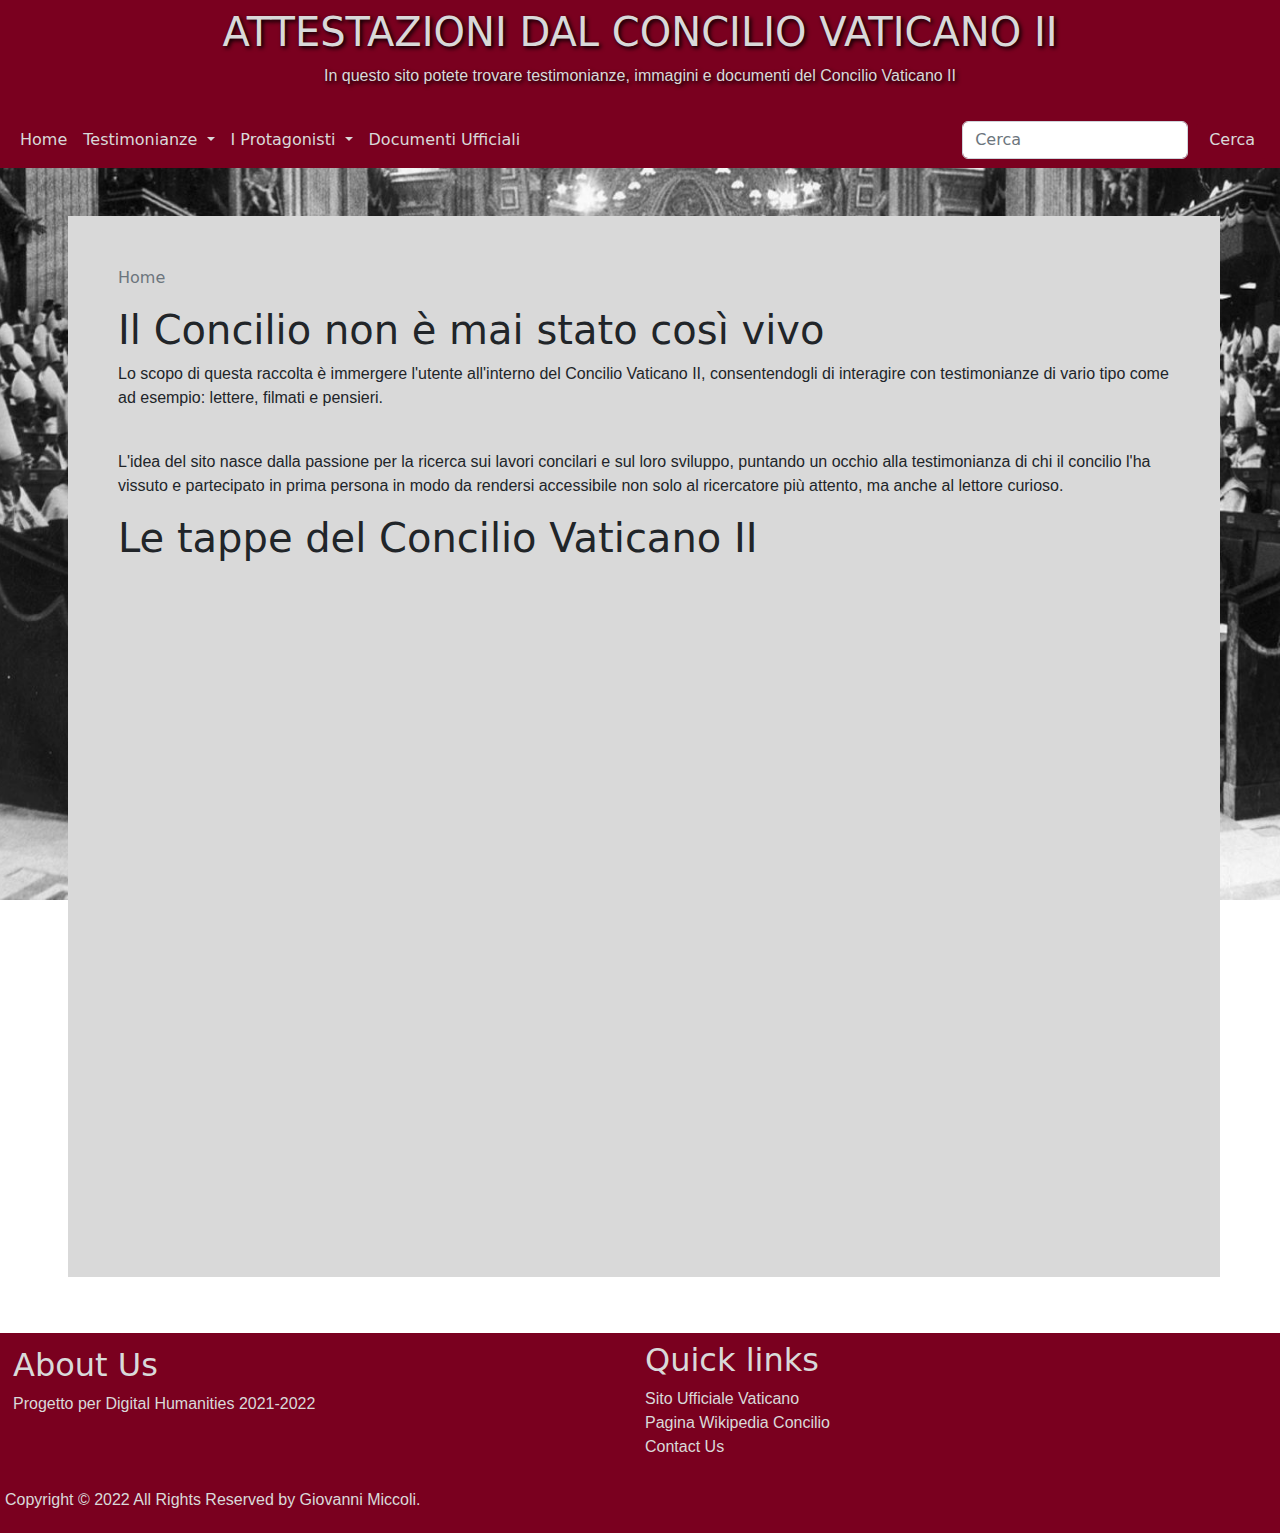
<file: index.html>
<!DOCTYPE html>
<html lang="it">
	<head>
		<title>Attestazioni del Concilio VaticanoII</title>
		<meta charset="utf-8"/>
		<meta name="DC.Title" content="Attestazioni del Concilio VaticanoII"> 
		<meta name="DC.Creator.PersonalName" content="Miccoli, Giovanni">
		<meta name="DC.Creator.PersonalName.Address" content="giovanni.miccoli5@studio.unibo.it">
		<meta name="DC.Subject" content="Concilio Vaticano II">
		<meta name="DC.Description" content="Raccolta di testimonianze sul Concilio Vaticano II">
		<meta name="DC.Date" content="2022-10-09">
		<meta name="DC.type" content="Raccolta">
		<meta name="DC.Format" content="Raccolta digitale">
		<meta name="DC.Identifier" content="">
		<meta name="DC.Language" content="it">
		<meta name="viewport" content="width=device-width, initial-scale=1.0"/>
		<link rel="stylesheet" type="text/css" href="style2.css"/>
		<link rel="icon" type="image/x-icon" href="img/icon.png"/>
		<link rel="stylesheet" type="text/css" href="bootstrap/css/bootstrap.min.css"/>
	</head>
	<body>
		<div class="container-fluid-md">
			<div class="header row-md">
				<h1>ATTESTAZIONI DAL CONCILIO VATICANO II</h1>
				<p>In questo sito potete trovare testimonianze, immagini e documenti del Concilio Vaticano II</p>
			</div>
		</div>
		<nav class="navbar navbar-expand-lg bg-red sticky-top">
				<div class="container-fluid">
					<button class="navbar-toggler" type="button" data-bs-toggle="collapse" data-bs-target="#navbarSupportedContent" aria-controls="navbarSupportedContent" aria-expanded="false" aria-label="Toggle navigation">
					<span class="navbar-toggler-icon"></span>
					</button>
					<div class="collapse navbar-collapse" id="navbarSupportedContent">
					<ul class="navbar-nav me-auto mb-2 mb-lg-0">
						<li class="nav-item">
						<a class="nav-link active" aria-current="page" href="index.html">Home</a>
						</li>
						<li class="nav-item dropdown">
						<a class="nav-link active dropdown-toggle" role="button" alt="Submit" data-bs-toggle="dropdown" aria-current="page" href="https://www.youtube.com/watch?v=84TYC44ezIU&list=PLP5MAKLy8lP9FUx06-avV66mS8LXz7_Bb">
							Testimonianze
						</a>
						<ul class="dropdown-menu">
							<li><a class="dropdown-item" href="Testimonianze-scritte.html">Testimonianze scritte</a></li>
							<li><a class="dropdown-item" href="#">Testimonianze video</a></li>
							<li><a class="dropdown-item" href="#">Testimonianze audio</a></li>
						</ul>
						</li>
								<li class="nav-item dropdown">
						<a class="nav-link active dropdown-toggle" role="button" data-bs-toggle="dropdown" aria-current="page" href="#">
							I Protagonisti
						</a>
						<ul class="dropdown-menu">
							<li><a class="dropdown-item" href="persone.html">Persone</a></li>
							<li><a class="dropdown-item" href="#">Luoghi</a></li>
						</ul>
						</li>			        
						<li class="nav-item">
						<a class="nav-link disabled">Documenti Ufficiali</a>
						</li>
					</ul>
					<form class="d-flex" role="search">
						<input class="form-control me-2" type="search" placeholder="Cerca" aria-label="Search">
						<button class="btn btn-outline-success" type="submit">Cerca</button>
					</form>
					</div>
				</div>
			</nav>
		<div class="image container-fluid d-flex">
			<div class="content row-md">
				<nav aria-label="breadcrumb">
				<ol class="breadcrumb">
					<li class="breadcrumb-item active" aria-current="page">Home</li>
				</ol>
				</nav>
		<h1>Il Concilio non è mai stato così vivo</h1>

		<p>Lo scopo di questa raccolta è immergere l'utente all'interno del Concilio Vaticano II, consentendogli di interagire con testimonianze di vario tipo come ad esempio: lettere, filmati e pensieri.</p>
		<br/>
		<p>L'idea del sito nasce dalla passione per la ricerca sui lavori concilari e sul loro sviluppo, puntando un occhio alla testimonianza di chi il concilio l'ha vissuto e partecipato in prima persona in modo da rendersi accessibile non solo al ricercatore più attento, ma anche al lettore curioso.</p>

		<h1> Le tappe del Concilio Vaticano II</h1>
		<iframe src='https://cdn.knightlab.com/libs/timeline3/latest/embed/index.html?source=1ISXdoePfk2T6jlx70r9_ISCK-4MVXBDCUvOUl7LNPl4&font=Default&lang=en&initial_zoom=2&height=650' width='100%' height='650' webkitallowfullscreen mozallowfullscreen allowfullscreen frameborder='0'></iframe> 
		</div>
		</div>
		<div class="container-fluid-md">
			<div class="footer row-md">
				<div class="about col-md-6">
					<h2>About Us</h2>
					<p>Progetto per Digital Humanities 2021-2022</p> 
				</div>
				<div class="quick-links col-md-6">
					<h2>Quick links</h2>
						<ul class="footer-links">
						<li><a href="https://www.vatican.va/content/vatican/it.html" title="Santa_sede" target="_blank">Sito Ufficiale Vaticano</a></li>
						<li><a href="https://it.wikipedia.org/wiki/Concilio_Vaticano_II" title="VaticanoII" target="_blank">Pagina Wikipedia Concilio</a></li>
						<li><a href="AttestazioniVat_II.html">Contact Us</a></li>
						</ul>   
				</div>
		</div>
			<div class="Copyright">
				<p>Copyright © 2022 All Rights Reserved by Giovanni Miccoli.</p>
			</div>
		</div>
		<script src="bootstrap/js/bootstrap.bundle.min.js"></script>
	</body>
</html>
</file>
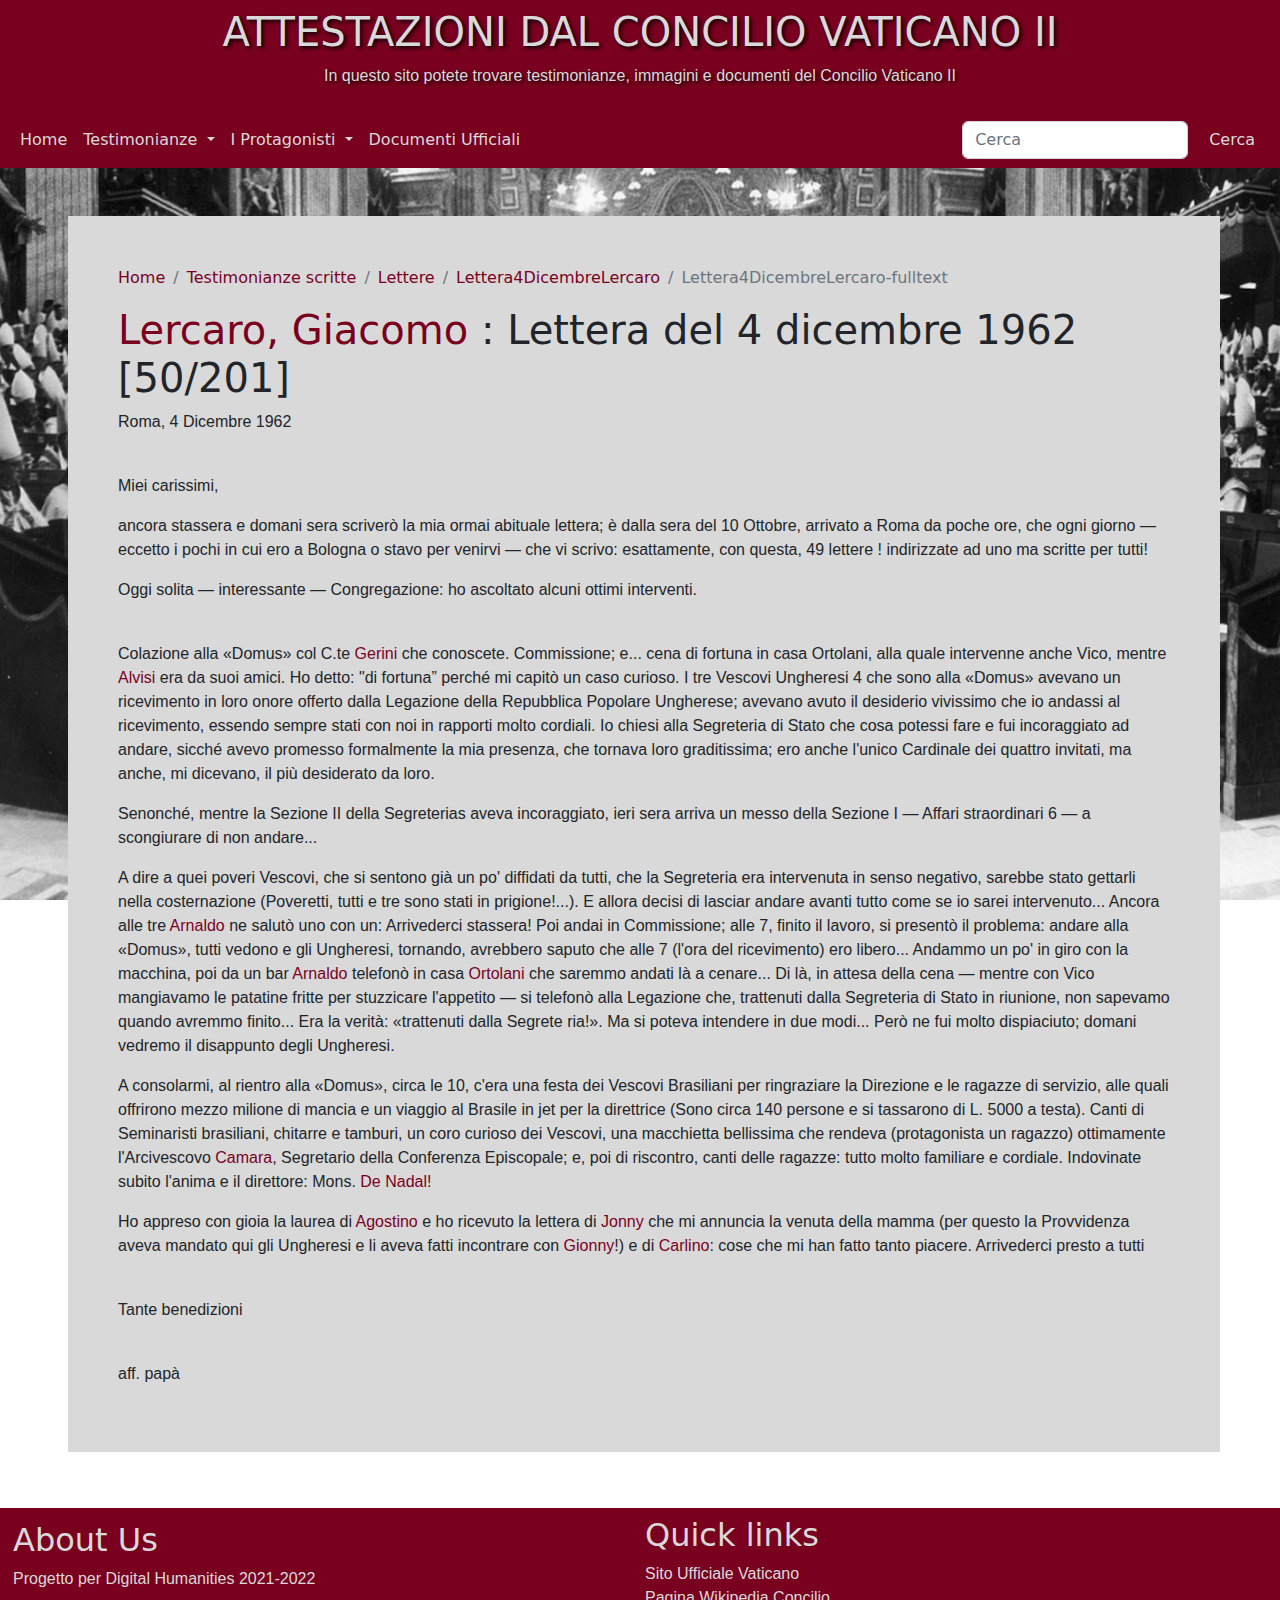
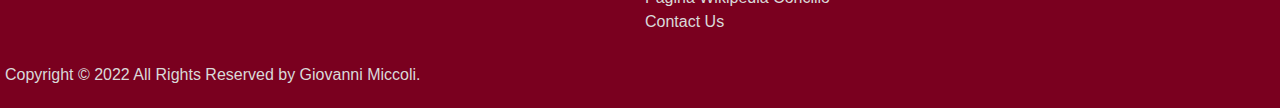
<file: full-text_lettera.html>
<!DOCTYPE html>
<html lang="it">
<head>
	<title>Attestazioni del Concilio VaticanoII-Lettera 4 Dicembre 1962 Cardinale Lercaro-fulltext</title>
	<meta charset="utf-8"/>
	<meta name="DC.Title" content="Attestazioni del Concilio VaticanoII-Lettera 4 Dicembre 1962 Cardinale Lercaro-fulltext"> 
  	<meta name="DC.Creator.PersonalName" content="Miccoli, Giovanni">
	<meta name="DC.Creator.PersonalName.Address" content="giovanni.miccoli5@studio.unibo.it">
	<meta name="DC.Subject" content="Concilio Vaticano II">
	<meta name="DC.Description" content="Raccolta di testimonianze sul Concilio Vaticano II">
	<meta name="DC.Date" content="2022-10-09">
	<meta name="DC.type" content="Raccolta">
	<meta name="DC.Format" content="Raccolta digitale">
	<meta name="DC.Identifier" content="">
  	<meta name="DC.Language" content="it">
	<meta name="viewport" content="width=device-width, initial-scale=1.0"/>
	<link rel="stylesheet" type="text/css" href="style2.css"/>
	<meta name="viewport" content="width=device-width, initial-scale=1.0"/>
	<link rel="stylesheet" type="text/css" href="style2.css"/>
	<link rel="icon" type="image/x-icon" href="img/icon.png"/>
	<link rel="stylesheet" type="text/css" href="bootstrap/css/bootstrap.min.css"/>
</head>
<body>
	<div class="container-fluid-md">
		<div class="header row-md">
			<h1>ATTESTAZIONI DAL CONCILIO VATICANO II</h1>
			<p>In questo sito potete trovare testimonianze, immagini e documenti del Concilio Vaticano II</p>
		</div>
	</div>
	<nav class="navbar navbar-expand-lg bg-red sticky-top">
			<div class="container-fluid">
			    <button class="navbar-toggler" type="button" data-bs-toggle="collapse" data-bs-target="#navbarSupportedContent" aria-controls="navbarSupportedContent" aria-expanded="false" aria-label="Toggle navigation">
			      <span class="navbar-toggler-icon"></span>
			    </button>
			    <div class="collapse navbar-collapse" id="navbarSupportedContent">
			      <ul class="navbar-nav me-auto mb-2 mb-lg-0">
			        <li class="nav-item">
			          <a class="nav-link active" aria-current="page" href="index.html">Home</a>
			        </li>
			        <li class="nav-item dropdown">
			          <a class="nav-link dropdown-toggle active" href="#" role="button" data-bs-toggle="dropdown" aria-current="page">
			            Testimonianze
			          </a>
			          <ul class="dropdown-menu">
			            <li><a class="dropdown-item" href="Testimonianze-scritte.html">Testimonianze scritte</a></li>
			            <li><a class="dropdown-item" href="#">Testimonianze video</a></li>
			            <li><a class="dropdown-item" href="#">Testimonianze audio</a></li>
			          </ul>
			        </li>
							<li class="nav-item dropdown">
			          <a class="nav-link active dropdown-toggle" role="button" data-bs-toggle="dropdown" aria-current="page" href="#">
			            I Protagonisti
			          </a>
			          <ul class="dropdown-menu">
			            <li><a class="dropdown-item" href="persone.html">Persone</a></li>
			            <li><a class="dropdown-item" href="#">Luoghi</a></li>
			          </ul>
			        </li>			    
			        <li class="nav-item">
			          <a class="nav-link disabled">Documenti Ufficiali</a>
			        </li>
			      </ul>
			      <form class="d-flex" role="search">
			        <input class="form-control me-2" type="search" placeholder="Cerca" aria-label="Search">
			        <button class="btn btn-outline-success" type="submit">Cerca</button>
			      </form>
			    </div>
			 </div>
		</nav>
	<div class="image container-fluid d-flex">
		<div class="content row-md">
     	<nav aria-label="breadcrumb">
				<ol class="breadcrumb">
				  <li class="breadcrumb-item"><a href="index.html">Home</a></li>
				  <li class="breadcrumb-item"><a href="Testimonianze-scritte.html">Testimonianze scritte</a></li>
				  <li class="breadcrumb-item"><a href="Lettere.html">Lettere</a></li>
				  <li class="breadcrumb-item"><a href="Lettera4DicembreLercaro.html">Lettera4DicembreLercaro</a></li>
				  <li class="breadcrumb-item active" aria-current="page">Lettera4DicembreLercaro-fulltext</li>
				</ol>
			</nav>
			<div class="text">
				<h1><span id="persname" class="author" title="Giacomo Lercaro"><a href="Giacomo_Lercaro.html">Lercaro, Giacomo</a></span> : Lettera del 4 dicembre 1962 [50/201]</h1>
				<p>Roma, 4 Dicembre 1962</p>
				<br/>
				<p>Miei carissimi,</p>
				<p>ancora stassera e domani sera scriverò la mia ormai abituale lettera; è dalla sera del 10 Ottobre, arrivato a Roma da poche ore, che ogni giorno — eccetto i pochi in cui ero a Bologna o stavo per venirvi — che vi scrivo: esattamente, con questa, 49 lettere ! indirizzate ad uno ma scritte per tutti! </p>
				<p>Oggi solita — interessante — Congregazione: ho ascoltato alcuni ottimi interventi.</p>
				<br/>
				<p>Colazione alla «Domus» col <span title="conte">C.te</span> <span class="persname" title="Alessandro Gerini"><a href="https://it.wikipedia.org/wiki/Alessandro_Gerini">Gerini</a></span> che conoscete. Commissione; e... cena di fortuna in casa Ortolani, alla quale intervenne anche Vico, mentre <span class="persname">Alvisi</span> era da suoi amici. Ho detto: "di fortuna” perché mi capitò un caso curioso. I tre Vescovi Ungheresi 4 che sono alla «Domus» avevano un ricevimento in loro onore offerto dalla Legazione della Repubblica Popolare Ungherese; avevano avuto il desiderio vivissimo che io andassi al ricevimento, essendo sempre stati con noi in rapporti molto cordiali. Io chiesi alla Segreteria di Stato che cosa potessi fare e fui incoraggiato ad andare, sicché avevo promesso formalmente la mia presenza, che tornava loro graditissima; ero anche l'unico Cardinale dei quattro invitati, ma anche, mi dicevano, il più desiderato da loro. </p>
				<p>Senonché, mentre la Sezione II della Segreterias aveva incoraggiato, ieri sera arriva un messo della Sezione I — Affari straordinari 6 — a scongiurare di non andare... </p>
				<p>A dire a quei poveri Vescovi, che si sentono già un po' diffidati da tutti, che la Segreteria era intervenuta in senso negativo, sarebbe stato gettarli nella costernazione (Poveretti, tutti e tre sono stati in prigione!...). E allora decisi di lasciar andare avanti tutto come se io sarei intervenuto... Ancora alle tre <span class="persname">Arnaldo</span> ne salutò uno con un: Arrivederci stassera! Poi andai in Commissione; alle 7, finito il lavoro, si presentò il problema: andare alla «Domus», tutti vedono e gli Ungheresi, tornando, avrebbero saputo che alle 7 (l'ora del ricevimento) ero libero... Andammo un po' in giro con la macchina, poi da un bar <span class="persname">Arnaldo</span> telefonò in casa <span class="persname">Ortolani</span> che saremmo andati là a cenare... Di là, in attesa della cena — mentre con <span>Vico</span> mangiavamo le patatine fritte per stuzzicare l'appetito — si telefonò alla Legazione che, trattenuti dalla Segreteria di Stato in riunione, non sapevamo quando avremmo finito... Era la verità: «trattenuti dalla Segrete ria!». Ma si poteva intendere in due modi... Però ne fui molto dispiaciuto; domani vedremo il disappunto degli Ungheresi. </p>
				<p>A consolarmi, al rientro alla «Domus», circa le 10, c'era una festa dei Vescovi Brasiliani per ringraziare la Direzione e le ragazze di servizio, alle quali offrirono mezzo milione di mancia e un viaggio al Brasile in jet per la direttrice (Sono circa 140 persone e si tassarono di L. 5000 a testa). Canti di Seminaristi brasiliani, chitarre e tamburi, un coro curioso dei Vescovi, una macchietta bellissima che rendeva (protagonista un ragazzo) ottimamente l'Arcivescovo <span class="persname" title="Hélder Pessoa Câmara"><a href="https://it.wikipedia.org/wiki/H%C3%A9lder_Pessoa_C%C3%A2mara">Camara</a></span>, Segretario della Conferenza Episcopale; e, poi di riscontro, canti delle ragazze: tutto molto familiare e cordiale. Indovinate subito l'anima e il direttore: <span title="Monsignore">Mons.</span> <span class="persname">De Nadal!</span></p> 
				<p>Ho appreso con gioia la laurea di <span class="persname">Agostino</span> e ho ricevuto la lettera di <span class="persname">Jonny</span> che mi annuncia la venuta della mamma (per questo la Provvidenza aveva mandato qui gli Ungheresi e li aveva fatti incontrare con <span class="persname">Gionny</span>!) e di <span class="persname">Carlino</span>: cose che mi han fatto tanto piacere. Arrivederci presto a tutti </p>
				<br/>
				<p>Tante benedizioni </p>
				<br/>
				<p><span title="affettuosamente">aff.</span> papà</p>
			</div>
    </div>
	</div>
	<div class="container-fluid-md">
		<div class="footer row-md">
		<div class="about col-md-6">
			<h2>About Us</h2>
			<p>Progetto per Digital Humanities 2021-2022</p> 
		</div>
		<div class="quick-links col-md-6">
			<h2>Quick links</h2>
				<ul class="footer-links">
				<li><a href="https://www.vatican.va/content/vatican/it.html" title="Santa_sede" target="_blank">Sito Ufficiale Vaticano</a></li>
				<li><a href="https://it.wikipedia.org/wiki/Concilio_Vaticano_II" title="VaticanoII" target="_blank">Pagina Wikipedia Concilio</a></li>
				<li><a href="AttestazioniVat_II.html">Contact Us</a></li>
				</ul>   
		</div>
	</div>
      <div class="Copyright">
      <p>Copyright © 2022 All Rights Reserved by Giovanni Miccoli.</p>
      </div>
	</div>
	<script src="bootstrap/js/bootstrap.bundle.min.js"></script>
</body>
</file>
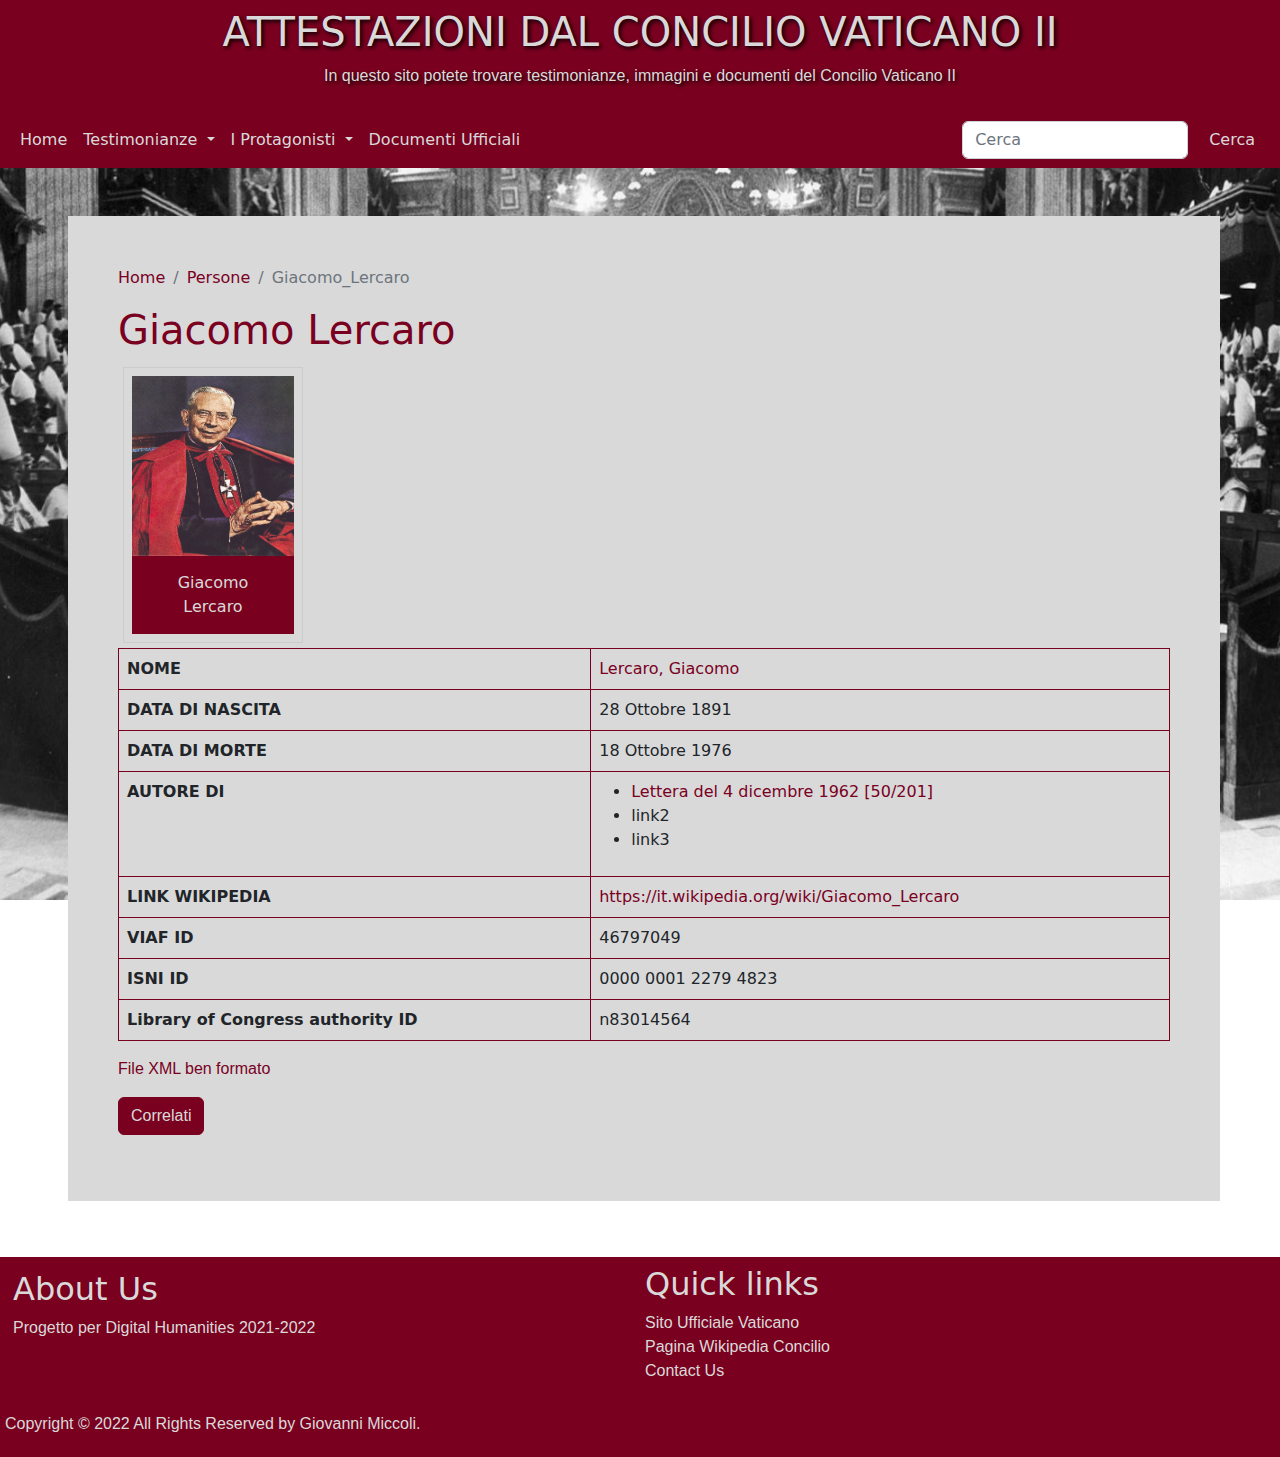
<file: Giacomo_Lercaro.html>
<!DOCTYPE html>
<html>
<head lang="it">
	<title>Attestazioni del Concilio VaticanoII-Persone-Giacomo Lercaro</title>
	<meta charset="utf-8"/>
	<meta name="DC.Title" content="Attestazioni del Concilio VaticanoII-Persone-Giacomo Lercaro"> 
	<meta name="DC.Creator.PersonalName" content="Miccoli, Giovanni">
	<meta name="DC.Creator.PersonalName.Address" content="giovanni.miccoli5@studio.unibo.it">
	<meta name="DC.Subject" content="Concilio Vaticano II">
	<meta name="DC.Description" content="Raccolta di testimonianze sul Concilio Vaticano II">
	<meta name="DC.Date" content="2022-10-09">
	<meta name="DC.type" content="Raccolta">
	<meta name="DC.Format" content="Raccolta digitale">
	<meta name="DC.Identifier" content="">
  	<meta name="DC.Language" content="it">
	<meta name="viewport" content="width=device-width, initial-scale=1.0"/>
	<link rel="stylesheet" type="text/css" href="style2.css"/>
	<meta name="viewport" content="width=device-width, initial-scale=1.0"/>
	<link rel="icon" type="image/x-icon" href="img/icon.png"/>
	<link rel="stylesheet" type="text/css" href="bootstrap/css/bootstrap.min.css"/>
</head>
<body>
	<div class="container-fluid-md">
		<div class="header row-md">
			<h1>ATTESTAZIONI DAL CONCILIO VATICANO II</h1>
			<p>In questo sito potete trovare testimonianze, immagini e documenti del Concilio Vaticano II</p>
		</div>
	</div>
	<nav class="navbar navbar-expand-lg bg-red sticky-top">
			<div class="container-fluid">
			    <button class="navbar-toggler" type="button" data-bs-toggle="collapse" data-bs-target="#navbarSupportedContent" aria-controls="navbarSupportedContent" aria-expanded="false" aria-label="Toggle navigation">
			      <span class="navbar-toggler-icon"></span>
			    </button>
			    <div class="collapse navbar-collapse" id="navbarSupportedContent">
			      <ul class="navbar-nav me-auto mb-2 mb-lg-0">
			        <li class="nav-item">
			          <a class="nav-link active" aria-current="page" href="index.html">Home</a>
			        </li>
			        <li class="nav-item dropdown">
			          <a class="nav-link dropdown-toggle active" href="#" role="button" data-bs-toggle="dropdown" aria-current="page">
			            Testimonianze
			          </a>
			          <ul class="dropdown-menu">
			            <li><a class="dropdown-item" href="Testimonianze-scritte.html">Testimonianze scritte</a></li>
			            <li><a class="dropdown-item" href="#">Testimonianze video</a></li>
			            <li><a class="dropdown-item" href="#">Testimonianze audio</a></li>
			          </ul>
			        </li>
							<li class="nav-item dropdown">
			          <a class="nav-link active dropdown-toggle" role="button" data-bs-toggle="dropdown" aria-current="page" href="#">
			            I Protagonisti
			          </a>
			          <ul class="dropdown-menu">
			            <li><a class="dropdown-item" href="persone.html">Persone</a></li>
			            <li><a class="dropdown-item" href="#">Luoghi</a></li>
			          </ul>
			        </li>			    
			        <li class="nav-item">
			          <a class="nav-link disabled">Documenti Ufficiali</a>
			        </li>
			      </ul>
			      <form class="d-flex" role="search">
			        <input class="form-control me-2" type="search" placeholder="Cerca" aria-label="Search">
			        <button class="btn btn-outline-success" type="submit">Cerca</button>
			      </form>
			    </div>
			 </div>
		</nav>
	<div class="image container-fluid d-flex">
		<div class="content row-md">
     	<nav aria-label="breadcrumb">
				<ol class="breadcrumb">
				  <li class="breadcrumb-item"><a href="index.html">Home</a></li>
				  <li class="breadcrumb-item"><a href="persone.html">Persone</a></li>
				  <li class="breadcrumb-item active" aria-current="page">Giacomo_Lercaro</li>
				</ol>
			</nav>
			<div class="text">
				<h1><span class="persname"><a href="Giacomo_Lercaro.html">Giacomo Lercaro</a></span></h1>
				<div class="gallery">
					<a target="blank" href="img/Giacomo_Lercaro_1.jpg">
						<img src="img/Giacomo_Lercaro_1.jpg" width="600" height="400"/>
					</a>
					<div class="desc">Giacomo Lercaro</div>
				</div>
				<table class="table table-bordered tb-color">
				  <tbody>
				    <tr>
				      <th scope="row">NOME</th>
				      <td><span class="persname"><a href="Giacomo_Lercaro.html">Lercaro, Giacomo</a></span></td>
				    </tr>
				    <tr>
				      <th scope="row">DATA DI NASCITA</th>
				      <td>28 Ottobre 1891</td>
				    </tr>
						<tr>
				      <th scope="row">DATA DI MORTE</th>
				      <td>18 Ottobre 1976</td>
				    </tr>
				    <tr>
				      <th scope="row">AUTORE DI</th>
				      <td>
				      	<ul>
				      		<li><a href="Lettera4DicembreLercaro.html">Lettera del 4 dicembre 1962 [50/201]</a></li>
				      		<li>link2</li>
				      		<li>link3</li>
				      	</ul>
				      </td>
				    </tr>
						<tr>
				      <th scope="row">LINK WIKIPEDIA</th>
				      <td><a href="https://it.wikipedia.org/wiki/Giacomo_Lercaro">https://it.wikipedia.org/wiki/Giacomo_Lercaro</a></td>
				    </tr>
				    <tr>
				      <th scope="row">VIAF ID</th>
				      <td>46797049</td>
				    </tr>
				    <tr>
				      <th scope="row">ISNI ID</th>
				      <td>0000 0001 2279 4823</td>
				    </tr>
						<tr>
				      <th scope="row">Library of Congress authority ID</th>
				      <td>n83014564</td>
				    </tr>
				  </tbody>
				</table>
				<p><a href="metadati/Giacomo_Lercaro.xml">File XML ben formato</a></p>
				<p>
				  <a class="btn btn-primary" data-bs-toggle="collapse" href="#collapseExample" role="button" aria-expanded="false" aria-controls="collapseExample">
				    Correlati
				  </a>
				</p>
				<div class="collapse" id="collapseExample">
				  <div class="card card-body">
				    <ul>
				    	<li>link1</li>
				    	<li>link2</li>
				    	<li>link3</li>
				    	<li>link4</li>
				    </ul>
				  </div>
				</div>
			</div>
    </div>
	</div>
	<div class="container-fluid-md">
		<div class="footer row-md">
		<div class="about col-md-6">
			<h2>About Us</h2>
			<p>Progetto per Digital Humanities 2021-2022</p> 
		</div>
		<div class="quick-links col-md-6">
			<h2>Quick links</h2>
				<ul class="footer-links">
				<li><a href="https://www.vatican.va/content/vatican/it.html" title="Santa_sede" target="_blank">Sito Ufficiale Vaticano</a></li>
				<li><a href="https://it.wikipedia.org/wiki/Concilio_Vaticano_II" title="VaticanoII" target="_blank">Pagina Wikipedia Concilio</a></li>
				<li><a href="AttestazioniVat_II.html">Contact Us</a></li>
				</ul>   
		</div>
	</div>
      <div class="Copyright">
      <p>Copyright © 2022 All Rights Reserved by Giovanni Miccoli.</p>
      </div>
	</div>
	<script src="bootstrap/js/bootstrap.bundle.min.js"></script>
</body>
</file>
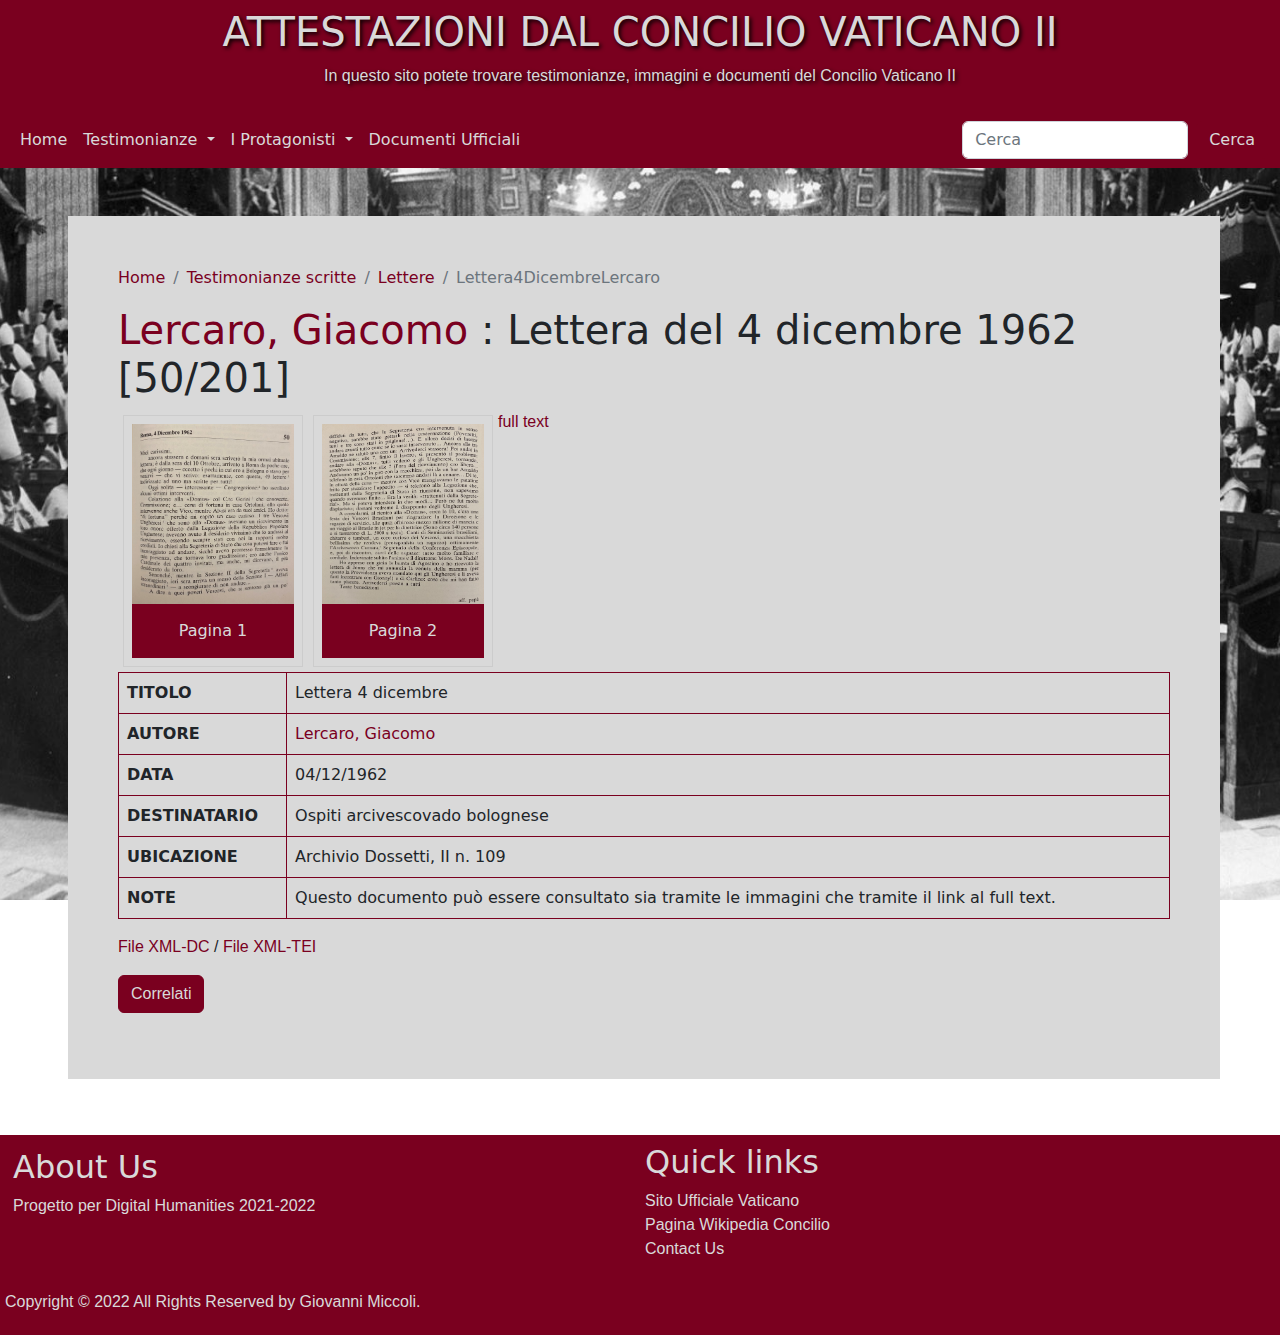
<file: Lettera4DicembreLercaro.html>
<!DOCTYPE html>
<html lang="it">
<head>
	<title>Attestazioni del Concilio VaticanoII-Lettera 4 Dicembre 1962 Cardinale Lercaro</title>
	<meta charset="utf-8"/>
	<meta id="Lettere Concilio VaticanoII-0001">
	<meta name="DC.Title" content="Attestazioni del Concilio VaticanoII-Lettera 4 Dicembre 1962 Cardinale Lercaro"> 
  <meta name="DC.Creator.PersonalName" content="Miccoli, Giovanni">
	<meta name="DC.Creator.PersonalName.Address" content="giovanni.miccoli5@studio.unibo.it">
	<meta name="DC.Subject" content="Concilio Vaticano II">
	<meta name="DC.Description" content="Raccolta di testimonianze sul Concilio Vaticano II">
  <meta name="DC.Date" content="2022-10-09">
  <meta name="DC.type" content="Raccolta">
  <meta name="DC.Format" content="Raccolta digitale">
	<meta name="DC.Identifier" content="">
  <meta name="DC.Language" content="it">
	<meta name="viewport" content="width=device-width, initial-scale=1.0"/>
	<link rel="stylesheet" type="text/css" href="style2.css"/>
	<meta name="viewport" content="width=device-width, initial-scale=1.0"/>
	<link rel="stylesheet" type="text/css" href="style2.css"/>
	<link rel="icon" type="image/x-icon" href="img/icon.png"/>
	<link rel="stylesheet" type="text/css" href="bootstrap/css/bootstrap.min.css"/>
</head>
<body>
	<div class="container-fluid-md">
		<div class="header row-md">
			<h1>ATTESTAZIONI DAL CONCILIO VATICANO II</h1>
			<p>In questo sito potete trovare testimonianze, immagini e documenti del Concilio Vaticano II</p>
		</div>
	</div>
	<nav class="navbar navbar-expand-lg bg-red sticky-top">
			<div class="container-fluid">
			    <button class="navbar-toggler" type="button" data-bs-toggle="collapse" data-bs-target="#navbarSupportedContent" aria-controls="navbarSupportedContent" aria-expanded="false" aria-label="Toggle navigation">
			      <span class="navbar-toggler-icon"></span>
			    </button>
			    <div class="collapse navbar-collapse" id="navbarSupportedContent">
			      <ul class="navbar-nav me-auto mb-2 mb-lg-0">
			        <li class="nav-item">
			          <a class="nav-link active" aria-current="page" href="index.html">Home</a>
			        </li>
			        <li class="nav-item dropdown">
			          <a class="nav-link dropdown-toggle active" href="#" role="button" data-bs-toggle="dropdown" aria-current="page">
			            Testimonianze
			          </a>
			          <ul class="dropdown-menu">
			            <li><a class="dropdown-item" href="Testimonianze-scritte.html">Testimonianze scritte</a></li>
			            <li><a class="dropdown-item" href="#">Testimonianze video</a></li>
			            <li><a class="dropdown-item" href="#">Testimonianze audio</a></li>
			          </ul>
			        </li>
							<li class="nav-item dropdown">
			          <a class="nav-link active dropdown-toggle" role="button" data-bs-toggle="dropdown" aria-current="page" href="#">
			            I Protagonisti
			          </a>
			          <ul class="dropdown-menu">
			            <li><a class="dropdown-item" href="persone.html">Persone</a></li>
			            <li><a class="dropdown-item" href="#">Luoghi</a></li>
			          </ul>
			        </li>			    
			        <li class="nav-item">
			          <a class="nav-link disabled">Documenti Ufficiali</a>
			        </li>
			      </ul>
			      <form class="d-flex" role="search">
			        <input class="form-control me-2" type="search" placeholder="Cerca" aria-label="Search">
			        <button class="btn btn-outline-success" type="submit">Cerca</button>
			      </form>
			    </div>
			 </div>
		</nav>
	<div class="image container-fluid d-flex">
		<div class="content row-md">
     	<nav aria-label="breadcrumb">
				<ol class="breadcrumb">
				  <li class="breadcrumb-item"><a href="index.html">Home</a></li>
				  <li class="breadcrumb-item"><a href="Testimonianze-scritte.html">Testimonianze scritte</a></li>
				  <li class="breadcrumb-item"><a href="Lettere.html">Lettere</a></li>
				  <li class="breadcrumb-item active" aria-current="page">Lettera4DicembreLercaro</li>
				</ol>
			</nav>
			<div class="text">
				<h1><span id="persname"><a href="Giacomo_Lercaro.html">Lercaro, Giacomo</a></span> : Lettera del 4 dicembre 1962 [50/201]</h1>
				<div class="gallery">
					<a target="blank" href="img/Pagina1.jpg">
						<img src="img/Pagina1.jpg" width="600" height="400"/>
					</a>
					<div class="desc">Pagina 1</div>
				</div>
				<div class="gallery">
					<a target="blank" href="img/Pagina2.jpg">
						<img src="img/Pagina2.jpg" width="600" height="400"/>
					</a>
					<div class="desc">Pagina 2</div>
				</div>
				<a href="full-text_lettera.html"><p>full text</p></a>
				<table class="table table-bordered tb-color">
				  <tbody>
				    <tr>
				      <th scope="row">TITOLO</th>
				      <td>Lettera 4 dicembre</td>
				    </tr>
				    <tr>
				      <th scope="row">AUTORE</th>
				      <td><span id="persname"><a href="Giacomo_Lercaro.html">Lercaro, Giacomo</a></span></td>
				    </tr>
				    <tr>
				      <th scope="row">DATA</th>
				      <td>04/12/1962</td>
				    </tr>
				    <tr>
				      <th scope="row">DESTINATARIO</th>
				      <td>Ospiti arcivescovado bolognese</td>
				    </tr>
				    <tr>
				      <th scope="row">UBICAZIONE</th>
				      <td>Archivio Dossetti, II n. 109</td>
				    </tr>
				    <tr>
				      <th scope="row">NOTE</th>
				      <td>Questo documento può essere consultato sia tramite le immagini che tramite il link al full text.</td>
				    </tr>
				  </tbody>
				</table>
				<p><a href="metadati/item_lettera_DC.xml">File XML-DC</a> / <a href="metadati/full-text_lettera.xml">File XML-TEI</a></p>
				<p>
				  <a class="btn btn-primary" data-bs-toggle="collapse" href="#collapseExample" role="button" aria-expanded="false" aria-controls="collapseExample">
				    Correlati
				  </a>
				</p>
				<div class="collapse" id="collapseExample">
				  <div class="card card-body">
				    <ul>
				    	<li>link1</li>
				    	<li>link2</li>
				    	<li>link3</li>
				    	<li>link4</li>
				    </ul>
				  </div>
				</div>
			</div>
    </div>
	</div>
	<div class="container-fluid-md">
		<div class="footer row-md">
		<div class="about col-md-6">
			<h2>About Us</h2>
			<p>Progetto per Digital Humanities 2021-2022</p> 
		</div>
		<div class="quick-links col-md-6">
			<h2>Quick links</h2>
				<ul class="footer-links">
				<li><a href="https://www.vatican.va/content/vatican/it.html" title="Santa_sede" target="_blank">Sito Ufficiale Vaticano</a></li>
				<li><a href="https://it.wikipedia.org/wiki/Concilio_Vaticano_II" title="VaticanoII" target="_blank">Pagina Wikipedia Concilio</a></li>
				<li><a href="AttestazioniVat_II.html">Contact Us</a></li>
				</ul>   
		</div>
	</div>
      <div class="Copyright">
      <p>Copyright © 2022 All Rights Reserved by Giovanni Miccoli.</p>
      </div>
	</div>
	<script src="bootstrap/js/bootstrap.bundle.min.js"></script>
</body>
</file>
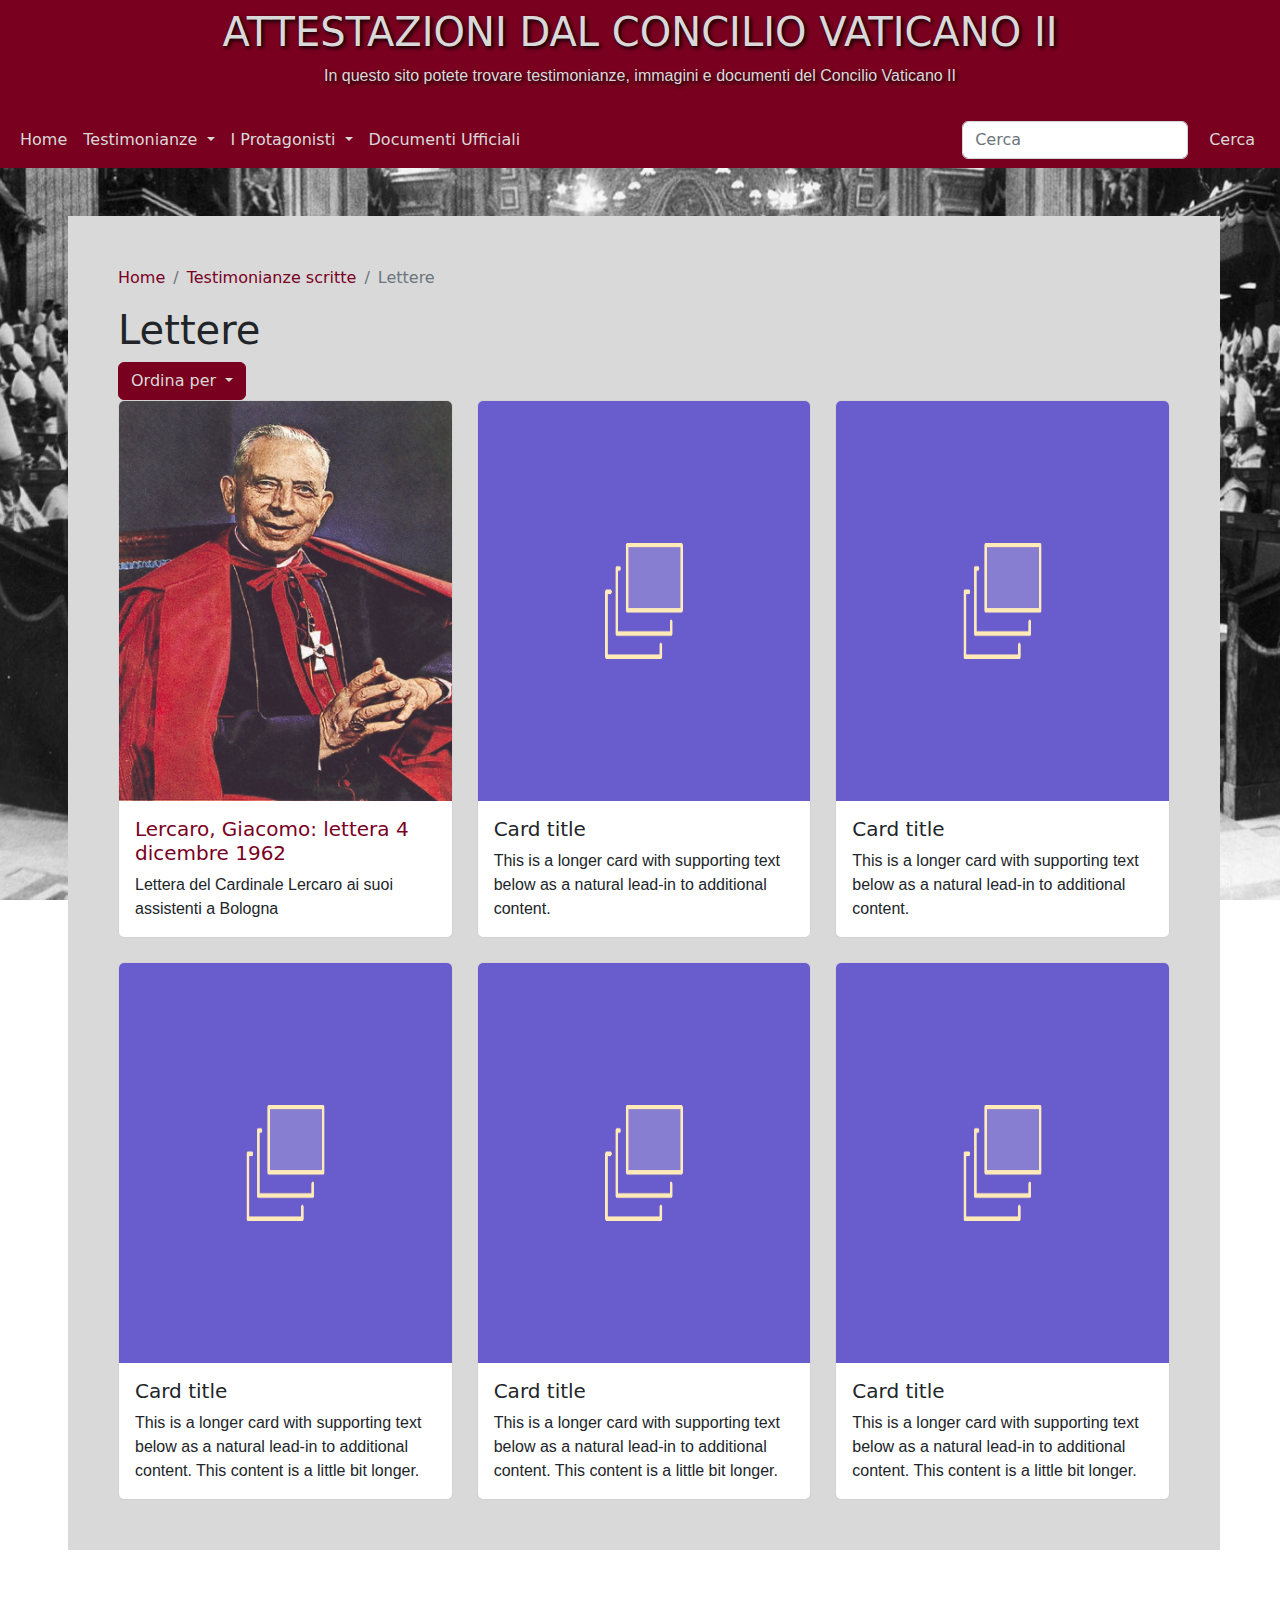
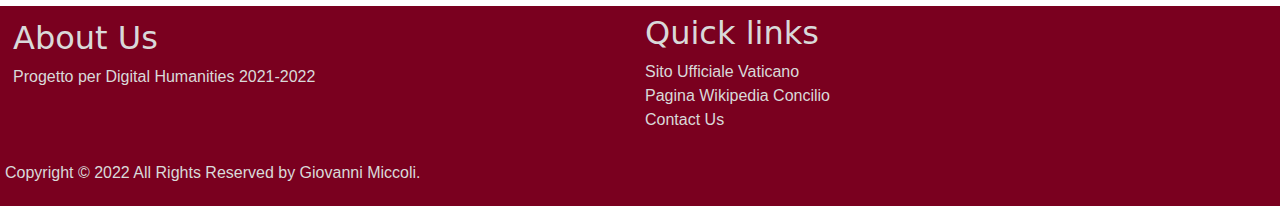
<file: Lettere.html>
<!DOCTYPE html>
<html lang="it">
<head>
	<title>Attestazioni del Conciolio VaticanoII-Lettere</title>
	<meta charset="utf-8"/>
	<meta name="DC.Title" content="Attestazioni del Concilio VaticanoII-Lettere"> 
  <meta name="DC.Creator.PersonalName" content="Miccoli, Giovanni">
	<meta name="DC.Creator.PersonalName.Address" content="giovanni.miccoli5@studio.unibo.it">
	<meta name="DC.Subject" content="Concilio Vaticano II">
	<meta name="DC.Description" content="Raccolta di testimonianze sul Concilio Vaticano II">
  <meta name="DC.Date" content="2022-10-09">
  <meta name="DC.type" content="Raccolta">
  <meta name="DC.Format" content="Raccolta digitale">
	<meta name="DC.Identifier" content="">
  <meta name="DC.Language" content="it">
	<meta name="viewport" content="width=device-width, initial-scale=1.0"/>
	<link rel="stylesheet" type="text/css" href="style2.css"/>
	<meta name="viewport" content="width=device-width, initial-scale=1.0"/>
	<link rel="stylesheet" type="text/css" href="style2.css"/>
	<link rel="icon" type="image/x-icon" href="img/icon.png"/>
	<link rel="stylesheet" type="text/css" href="bootstrap/css/bootstrap.min.css"/>
</head>
<body>
	<div class="container-fluid-md">
		<div class="header row-md">
			<h1>ATTESTAZIONI DAL CONCILIO VATICANO II</h1>
			<p>In questo sito potete trovare testimonianze, immagini e documenti del Concilio Vaticano II</p>
		</div>
	</div>
	<nav class="navbar navbar-expand-lg bg-red sticky-top">
			<div class="container-fluid">
			    <button class="navbar-toggler" type="button" data-bs-toggle="collapse" data-bs-target="#navbarSupportedContent" aria-controls="navbarSupportedContent" aria-expanded="false" aria-label="Toggle navigation">
			      <span class="navbar-toggler-icon"></span>
			    </button>
			    <div class="collapse navbar-collapse" id="navbarSupportedContent">
			      <ul class="navbar-nav me-auto mb-2 mb-lg-0">
			        <li class="nav-item">
			          <a class="nav-link active" aria-current="page" href="index.html">Home</a>
			        </li>
			        <li class="nav-item dropdown">
			          <a class="nav-link dropdown-toggle active" href="#" role="button" data-bs-toggle="dropdown" aria-current="page">
			            Testimonianze
			          </a>
			          <ul class="dropdown-menu">
			            <li><a class="dropdown-item" href="Testimonianze-scritte.html">Testimonianze scritte</a></li>
			            <li><a class="dropdown-item" href="#">Testimonianze video</a></li>
			            <li><a class="dropdown-item" href="#">Testimonianze audio</a></li>
			          </ul>
			        </li>
							<li class="nav-item dropdown">
			          <a class="nav-link active dropdown-toggle" role="button" data-bs-toggle="dropdown" aria-current="page" href="#">
			            I Protagonisti
			          </a>
			          <ul class="dropdown-menu">
			            <li><a class="dropdown-item" href="persone.html">Persone</a></li>
			            <li><a class="dropdown-item" href="#">Luoghi</a></li>
			          </ul>
			        </li>			    
			        <li class="nav-item">
			          <a class="nav-link disabled">Documenti Ufficiali</a>
			        </li>
			      </ul>
			      <form class="d-flex" role="search">
			        <input class="form-control me-2" type="search" placeholder="Cerca" aria-label="Search">
			        <button class="btn btn-outline-success" type="submit">Cerca</button>
			      </form>
			    </div>
			 </div>
		</nav>
	<div class="image container-fluid d-flex">
		<div class="content row-md">
			<nav aria-label="breadcrumb">
			  <ol class="breadcrumb">
			    <li class="breadcrumb-item"><a href="index.html">Home</a></li>
			    <li class="breadcrumb-item"><a href="Testimonianze-scritte.html">Testimonianze scritte</a></li>
			    <li class="breadcrumb-item active" aria-current="page">Lettere</li>
			  </ol>
			</nav>
			<h1>Lettere</h1>
			<div class="dropdown">
			  <button class="btn btn-secondary dropdown-toggle ordina" type="button" data-bs-toggle="dropdown" aria-expanded="false">
			    Ordina per
			  </button>
			  <ul class="dropdown-menu">
			    <li><button class="dropdown-item" type="button">Autore</button></li>
			    <li><button class="dropdown-item" type="button">Titolo</button></li>
			    <li><button class="dropdown-item" type="button">Data</button></li>
			  </ul>
			</div>
			<div class="row row-cols-1 row-cols-md-3 g-4">
			  <div class="col">
			    <div class="card">
			      <img src="img/Giacomo_Lercaro_1.jpg" class="card-img-top" alt="lettera1" width="600" height="400">
			      <div class="card-body">
			        <a href="Lettera4DicembreLercaro.html"><h5 class="card-title">Lercaro, Giacomo: lettera 4 dicembre 1962</h5></a>
			        <p class="card-text">Lettera del Cardinale Lercaro ai suoi assistenti a Bologna</p>
			      </div>
			    </div>
			  </div>
			  <div class="col">
			    <div class="card">
			      <img src="img/placeholder-image.jpg" class="card-img-top" alt="lettera2" width="600" height="400">
			      <div class="card-body">
			        <h5 class="card-title">Card title</h5>
			        <p class="card-text">This is a longer card with supporting text below as a natural lead-in to additional content.</p>
			      </div>
			    </div>
			  </div>
			  <div class="col">
			    <div class="card">
			      <img src="img/placeholder-image.jpg" class="card-img-top" alt="lettera3" width="600" height="400">
			      <div class="card-body">
			        <h5 class="card-title">Card title</h5>
			        <p class="card-text">This is a longer card with supporting text below as a natural lead-in to additional content.</p>
			      </div>
			    </div>
			  </div>
			  <div class="col">
			    <div class="card">
			      <img src="img/placeholder-image.jpg" class="card-img-top" alt="lettera4" width="600" height="400">
			      <div class="card-body">
			        <h5 class="card-title">Card title</h5>
			        <p class="card-text">This is a longer card with supporting text below as a natural lead-in to additional content. This content is a little bit longer.</p>
			      </div>
			    </div>
			  </div>
			   <div class="col">
				    <div class="card">
				      <img src="img/placeholder-image.jpg" class="card-img-top" alt="lettera5" width="600" height="400">
				      <div class="card-body">
				        <h5 class="card-title">Card title</h5>
				        <p class="card-text">This is a longer card with supporting text below as a natural lead-in to additional content. This content is a little bit longer.</p>
				      </div>
				    </div>
  				</div>
  				<div class="col">
				    <div class="card">
				      <img src="img/placeholder-image.jpg" class="card-img-top" alt="lettera6" width="600" height="400">
				      <div class="card-body">
				        <h5 class="card-title">Card title</h5>
				        <p class="card-text">This is a longer card with supporting text below as a natural lead-in to additional content. This content is a little bit longer.</p>
				      </div>
				    </div>
  				</div>
			</div>
    </div>
	</div>
	<div class="container-fluid-md">
		<div class="footer row-md">
		<div class="about col-md-6">
			<h2>About Us</h2>
			<p>Progetto per Digital Humanities 2021-2022</p> 
		</div>
		<div class="quick-links col-md-6">
			<h2>Quick links</h2>
				<ul class="footer-links">
				<li><a href="https://www.vatican.va/content/vatican/it.html" title="Santa_sede" target="_blank">Sito Ufficiale Vaticano</a></li>
				<li><a href="https://it.wikipedia.org/wiki/Concilio_Vaticano_II" title="VaticanoII" target="_blank">Pagina Wikipedia Concilio</a></li>
				<li><a href="AttestazioniVat_II.html">Contact Us</a></li>
				</ul>   
		</div>
	</div>
      <div class="Copyright">
      <p>Copyright © 2022 All Rights Reserved by Giovanni Miccoli.</p>
      </div>
	</div>
	<script src="bootstrap/js/bootstrap.bundle.min.js"></script>
</body>
</file>
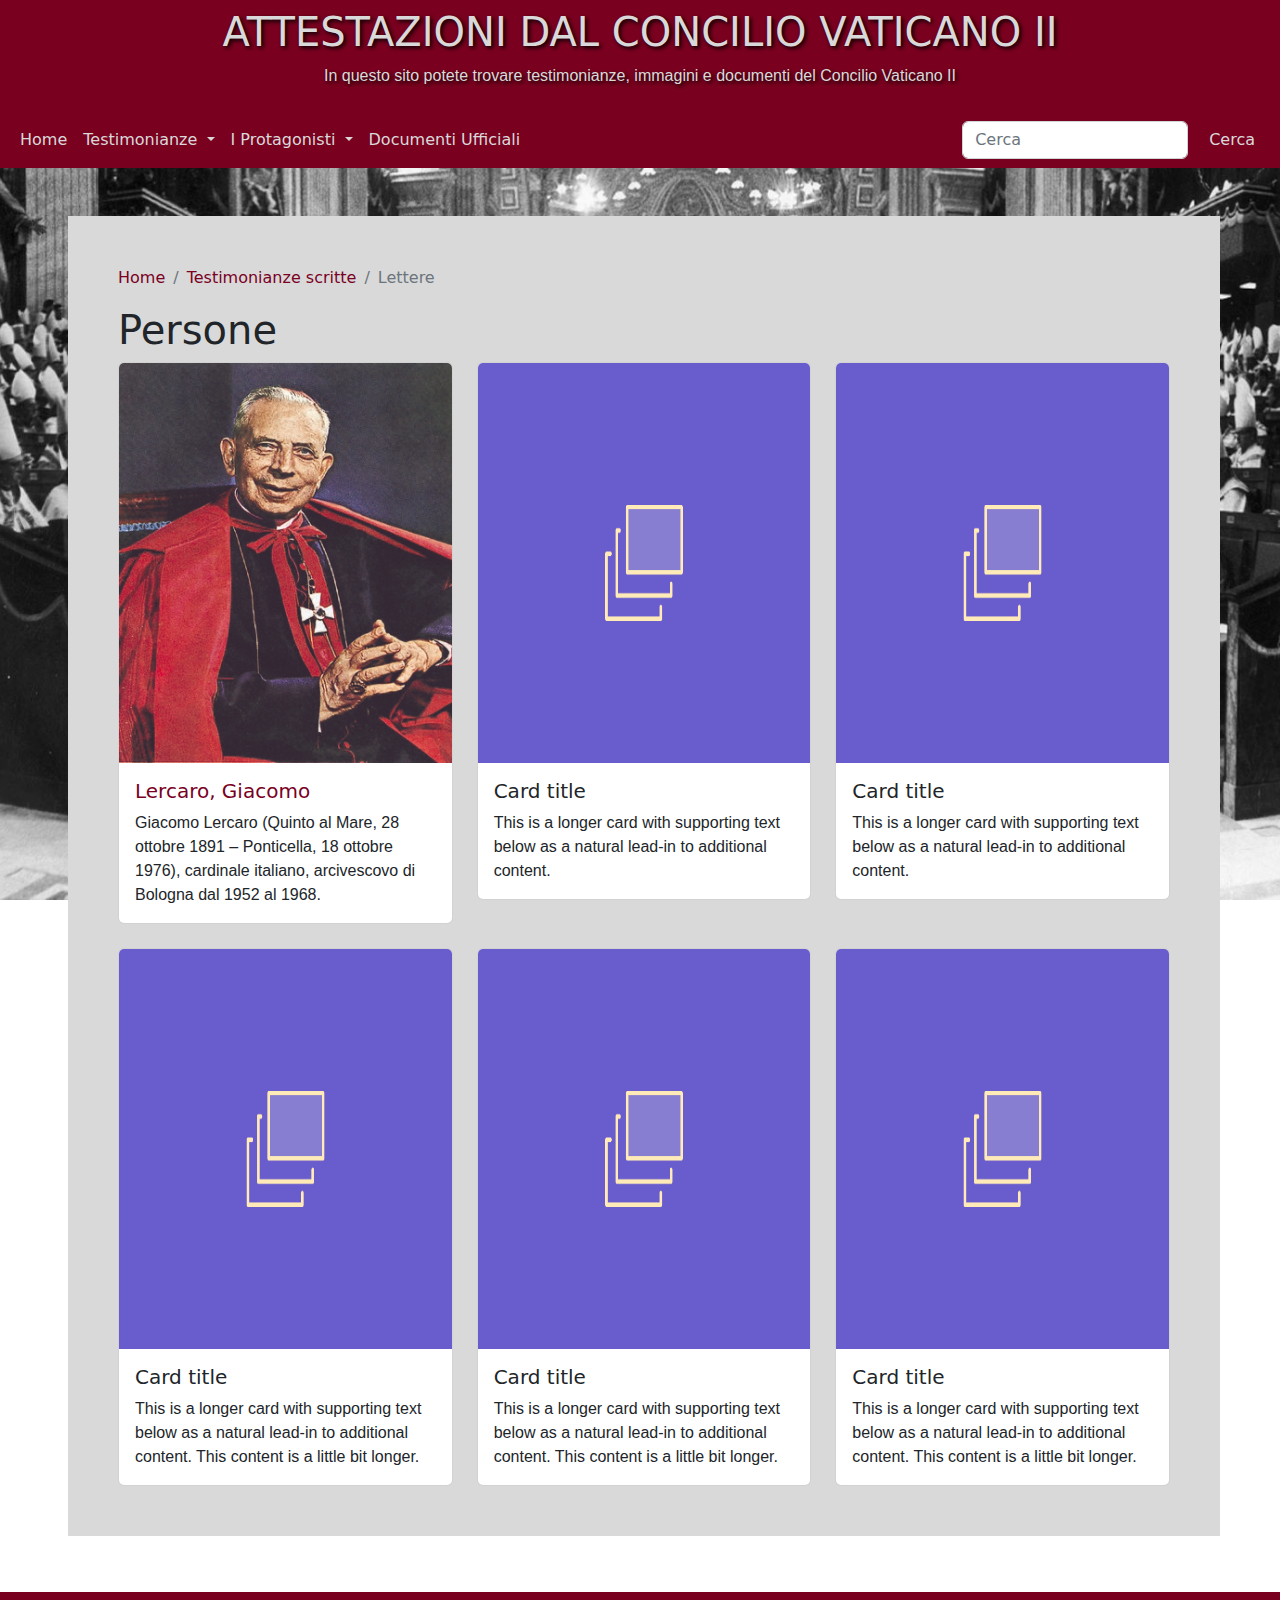
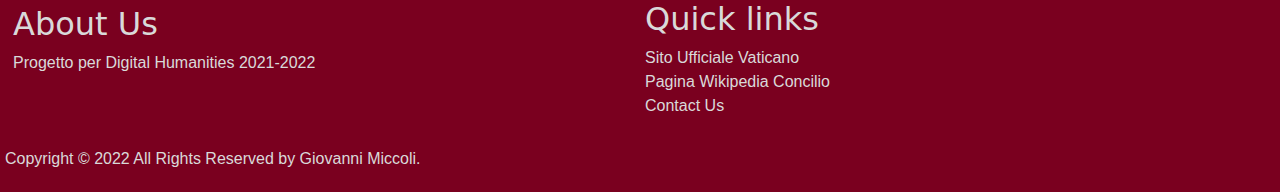
<file: persone.html>
<!DOCTYPE html>
<html lang="it">
<head>
	<title>Attestazioni del Concilio VaticanoII-Persone</title>
	<meta charset="utf-8"/>
	<meta name="DC.Title" content="Attestazioni del Concilio VaticanoII-Persone"> 
  	<meta name="DC.Creator.PersonalName" content="Miccoli, Giovanni">
	<meta name="DC.Creator.PersonalName.Address" content="giovanni.miccoli5@studio.unibo.it">
	<meta name="DC.Subject" content="Concilio Vaticano II">
	<meta name="DC.Description" content="Raccolta di testimonianze sul Concilio Vaticano II">
	<meta name="DC.Date" content="2022-10-09">
	<meta name="DC.type" content="Raccolta">
	<meta name="DC.Format" content="Raccolta digitale">
	<meta name="DC.Identifier" content="">
  	<meta name="DC.Language" content="it">
	<meta name="viewport" content="width=device-width, initial-scale=1.0"/>
	<link rel="stylesheet" type="text/css" href="style2.css"/>
	<meta name="viewport" content="width=device-width, initial-scale=1.0"/>
	<link rel="stylesheet" type="text/css" href="style2.css"/>
	<link rel="icon" type="image/x-icon" href="img/icon.png"/>
	<link rel="stylesheet" type="text/css" href="bootstrap/css/bootstrap.min.css"/>
</head>
<body>
	<div class="container-fluid-md">
		<div class="header row-md">
			<h1>ATTESTAZIONI DAL CONCILIO VATICANO II</h1>
			<p>In questo sito potete trovare testimonianze, immagini e documenti del Concilio Vaticano II</p>
		</div>
	</div>
	<nav class="navbar navbar-expand-lg bg-red sticky-top">
			<div class="container-fluid">
			    <button class="navbar-toggler" type="button" data-bs-toggle="collapse" data-bs-target="#navbarSupportedContent" aria-controls="navbarSupportedContent" aria-expanded="false" aria-label="Toggle navigation">
			      <span class="navbar-toggler-icon"></span>
			    </button>
			    <div class="collapse navbar-collapse" id="navbarSupportedContent">
			      <ul class="navbar-nav me-auto mb-2 mb-lg-0">
			        <li class="nav-item">
			          <a class="nav-link active" aria-current="page" href="index.html">Home</a>
			        </li>
			        <li class="nav-item dropdown">
			          <a class="nav-link dropdown-toggle active" href="#" role="button" data-bs-toggle="dropdown" aria-current="page">
			            Testimonianze
			          </a>
			          <ul class="dropdown-menu">
			            <li><a class="dropdown-item" href="Testimonianze-scritte.html">Testimonianze scritte</a></li>
			            <li><a class="dropdown-item" href="#">Testimonianze video</a></li>
			            <li><a class="dropdown-item" href="#">Testimonianze audio</a></li>
			          </ul>
			        </li>
							<li class="nav-item dropdown">
			          <a class="nav-link active dropdown-toggle" role="button" data-bs-toggle="dropdown" aria-current="page" href="#">
			            I Protagonisti
			          </a>
			          <ul class="dropdown-menu">
			            <li><a class="dropdown-item" href="persone.html">Persone</a></li>
			            <li><a class="dropdown-item" href="#">Luoghi</a></li>
			          </ul>
			        </li>			    
			        <li class="nav-item">
			          <a class="nav-link disabled">Documenti Ufficiali</a>
			        </li>
			      </ul>
			      <form class="d-flex" role="search">
			        <input class="form-control me-2" type="search" placeholder="Cerca" aria-label="Search">
			        <button class="btn btn-outline-success" type="submit">Cerca</button>
			      </form>
			    </div>
			 </div>
		</nav>
	<div class="image container-fluid d-flex">
		<div class="content row-md">
			<nav aria-label="breadcrumb">
			  <ol class="breadcrumb">
			    <li class="breadcrumb-item"><a href="index.html">Home</a></li>
			    <li class="breadcrumb-item"><a href="Testimonianze-scritte.html">Testimonianze scritte</a></li>
			    <li class="breadcrumb-item active" aria-current="page">Lettere</li>
			  </ol>
			</nav>
			<h1>Persone</h1>
			<div class="row row-cols-1 row-cols-md-3 g-4">
			  <div class="col">
			    <div class="card">
			      <img src="img/Giacomo_Lercaro_1.jpg" class="card-img-top" alt="lettera1" width="600" height="400">
			      <div class="card-body">
			        <a href="Giacomo_Lercaro.html"><h5 class="card-title">Lercaro, Giacomo</h5></a>
			        <p class="card-text">Giacomo Lercaro (Quinto al Mare, 28 ottobre 1891 – Ponticella, 18 ottobre 1976), cardinale italiano, arcivescovo di Bologna dal 1952 al 1968.</p>
			      </div>
			    </div>
			  </div>
			  <div class="col">
			    <div class="card">
			      <img src="img/placeholder-image.jpg" class="card-img-top" alt="lettera2" width="600" height="400">
			      <div class="card-body">
			        <h5 class="card-title">Card title</h5>
			        <p class="card-text">This is a longer card with supporting text below as a natural lead-in to additional content.</p>
			      </div>
			    </div>
			  </div>
			  <div class="col">
			    <div class="card">
			      <img src="img/placeholder-image.jpg" class="card-img-top" alt="lettera3" width="600" height="400">
			      <div class="card-body">
			        <h5 class="card-title">Card title</h5>
			        <p class="card-text">This is a longer card with supporting text below as a natural lead-in to additional content.</p>
			      </div>
			    </div>
			  </div>
			  <div class="col">
			    <div class="card">
			      <img src="img/placeholder-image.jpg" class="card-img-top" alt="lettera4" width="600" height="400">
			      <div class="card-body">
			        <h5 class="card-title">Card title</h5>
			        <p class="card-text">This is a longer card with supporting text below as a natural lead-in to additional content. This content is a little bit longer.</p>
			      </div>
			    </div>
			  </div>
			   <div class="col">
				    <div class="card">
				      <img src="img/placeholder-image.jpg" class="card-img-top" alt="lettera5" width="600" height="400">
				      <div class="card-body">
				        <h5 class="card-title">Card title</h5>
				        <p class="card-text">This is a longer card with supporting text below as a natural lead-in to additional content. This content is a little bit longer.</p>
				      </div>
				    </div>
  				</div>
  				<div class="col">
				    <div class="card">
				      <img src="img/placeholder-image.jpg" class="card-img-top" alt="lettera6" width="600" height="400">
				      <div class="card-body">
				        <h5 class="card-title">Card title</h5>
				        <p class="card-text">This is a longer card with supporting text below as a natural lead-in to additional content. This content is a little bit longer.</p>
				      </div>
				    </div>
  				</div>
			</div>
    </div>
	</div>
	<div class="container-fluid-md">
		<div class="footer row-md">
			<div class="about col-md-6">
				<h2>About Us</h2>
				<p>Progetto per Digital Humanities 2021-2022</p> 
			</div>
			<div class="quick-links col-md-6">
				<h2>Quick links</h2>
					<ul class="footer-links">
					<li><a href="https://www.vatican.va/content/vatican/it.html" title="Santa_sede" target="_blank">Sito Ufficiale Vaticano</a></li>
					<li><a href="https://it.wikipedia.org/wiki/Concilio_Vaticano_II" title="VaticanoII" target="_blank">Pagina Wikipedia Concilio</a></li>
					<li><a href="AttestazioniVat_II.html">Contact Us</a></li>
					</ul>   
			</div>
	</div>
      <div class="Copyright">
      <p>Copyright © 2022 All Rights Reserved by Giovanni Miccoli.</p>
      </div>
	</div>
	<script src="bootstrap/js/bootstrap.bundle.min.js"></script>
</body>
</file>
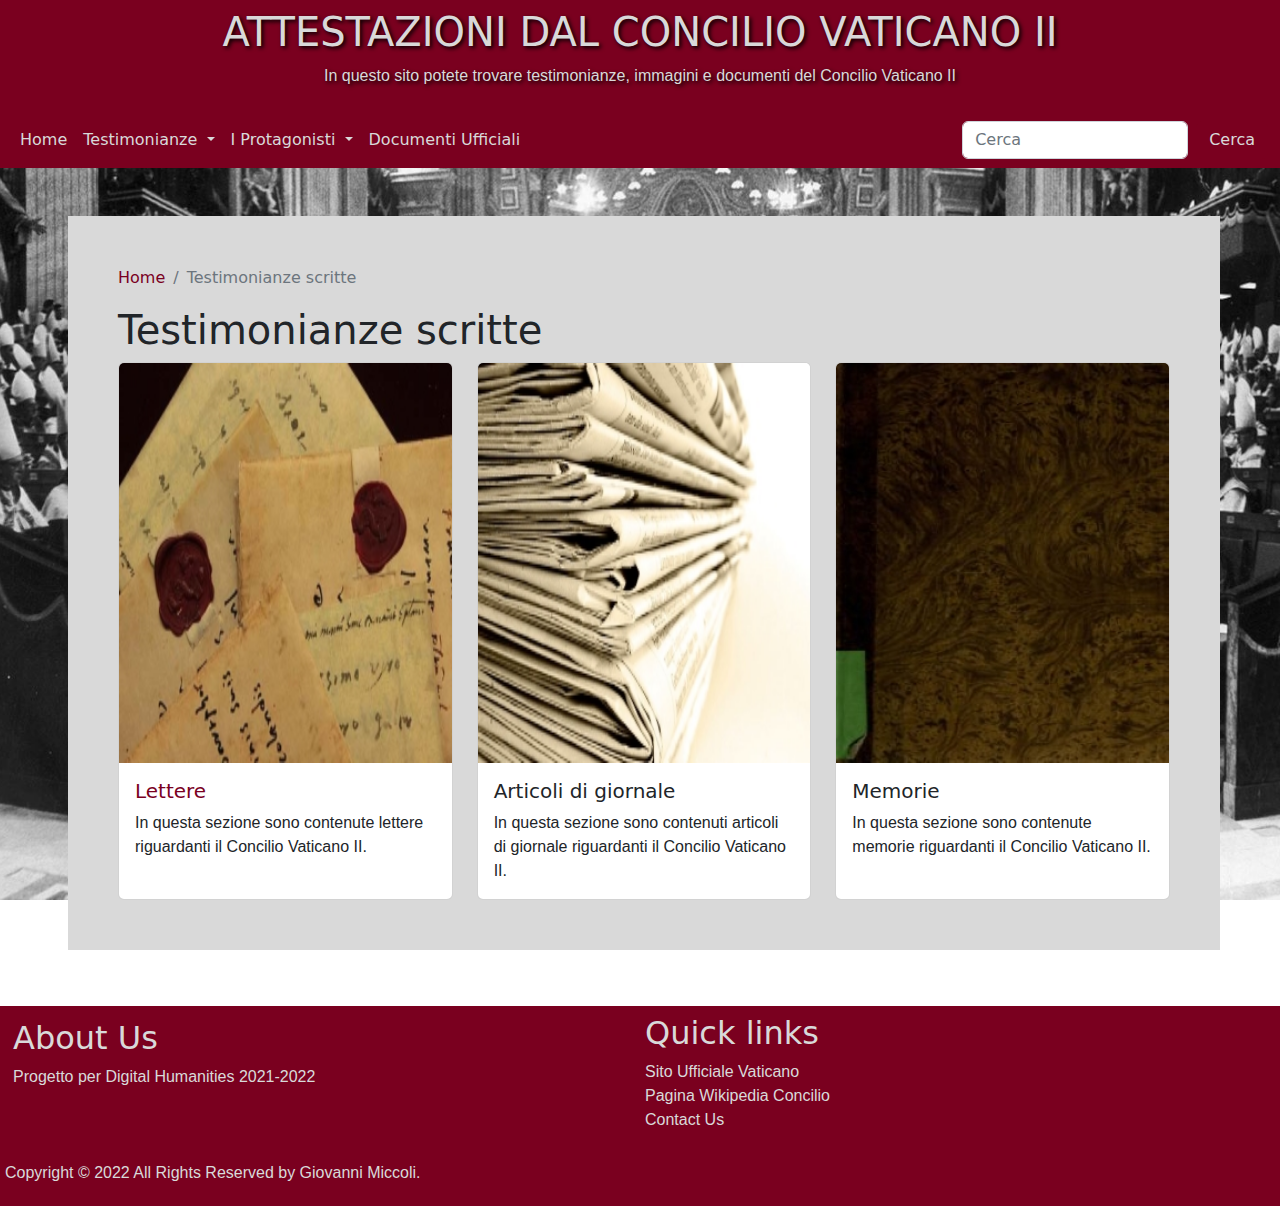
<file: Testimonianze-scritte.html>
<!DOCTYPE html>
<html lang="it">
<head>
	<title>Attestazioni del Concilio VaticanoII-Testimonianze Scritte</title>
	<meta charset="utf-8"/>
	<meta name="DC.Title" content="Attestazioni del Concilio VaticanoII-Testimonianze Scritte"> 
  	<meta name="DC.Creator.PersonalName" content="Miccoli, Giovanni">
	<meta name="DC.Creator.PersonalName.Address" content="giovanni.miccoli5@studio.unibo.it">
	<meta name="DC.Subject" content="Concilio Vaticano II">
	<meta name="DC.Description" content="Raccolta di testimonianze sul Concilio Vaticano II">
	<meta name="DC.Date" content="2022-10-09">
	<meta name="DC.type" content="Raccolta">
	<meta name="DC.Format" content="Raccolta digitale">
	<meta name="DC.Identifier" content="">
  	<meta name="DC.Language" content="it">
	<meta name="viewport" content="width=device-width, initial-scale=1.0"/>
	<link rel="stylesheet" type="text/css" href="style2.css"/>	
	<meta name="viewport" content="width=device-width, initial-scale=1.0"/>
	<link rel="stylesheet" type="text/css" href="style2.css"/>
	<link rel="icon" type="image/x-icon" href="img/icon.png"/>
	<link rel="stylesheet" type="text/css" href="bootstrap/css/bootstrap.min.css"/>
</head>
<body>
	<div class="container-fluid-md">
		<div class="header row-md">
			<h1>ATTESTAZIONI DAL CONCILIO VATICANO II</h1>
			<p>In questo sito potete trovare testimonianze, immagini e documenti del Concilio Vaticano II</p>
		</div>
	</div>
	<nav class="navbar navbar-expand-lg bg-red sticky-top">
			<div class="container-fluid">
			    <button class="navbar-toggler" type="button" data-bs-toggle="collapse" data-bs-target="#navbarSupportedContent" aria-controls="navbarSupportedContent" aria-expanded="false" aria-label="Toggle navigation">
			      <span class="navbar-toggler-icon"></span>
			    </button>
			    <div class="collapse navbar-collapse" id="navbarSupportedContent">
			      <ul class="navbar-nav me-auto mb-2 mb-lg-0">
			        <li class="nav-item">
			          <a class="nav-link active" aria-current="page" href="index.html">Home</a>
			        </li>
			        <li class="nav-item dropdown">
			          <a class="nav-link dropdown-toggle active" href="#" role="button" data-bs-toggle="dropdown" aria-current="page">
			            Testimonianze
			          </a>
			          <ul class="dropdown-menu">
			            <li><a class="dropdown-item" href="Testimonianze-scritte.html">Testimonianze scritte</a></li>
			            <li><a class="dropdown-item" href="#">Testimonianze video</a></li>
			            <li><a class="dropdown-item" href="#">Testimonianze audio</a></li>
			          </ul>
			        </li>
							<li class="nav-item dropdown">
			          <a class="nav-link active dropdown-toggle" role="button" data-bs-toggle="dropdown" aria-current="page" href="#">
			            I Protagonisti
			          </a>
			          <ul class="dropdown-menu">
			            <li><a class="dropdown-item" href="persone.html">Persone</a></li>
			            <li><a class="dropdown-item" href="#">Luoghi</a></li>
			          </ul>
			        </li>			    
			        <li class="nav-item">
			          <a class="nav-link disabled">Documenti Ufficiali</a>
			        </li>
			      </ul>
			      <form class="d-flex" role="search">
			        <input class="form-control me-2" type="search" placeholder="Cerca" aria-label="Search">
			        <button class="btn btn-outline-success" type="submit">Cerca</button>
			      </form>
			    </div>
			 </div>
		</nav>
	<div class="image container-fluid d-flex">
		<div class="content row-md">
     	<nav aria-label="breadcrumb">
				<ol class="breadcrumb">
				  <li class="breadcrumb-item"><a href="index.html">Home</a></li>
				  <li class="breadcrumb-item active" aria-current="page">Testimonianze scritte</li>
				</ol>
			</nav>
			<h1>Testimonianze scritte</h1>
			<div class="row row-cols-1 row-cols-md-3 g-4">
			  <div class="col">
			    <div class="card h-100">
			      <img src="img/Lettere.jpg" class="card-img-top" alt="Lettere" width="600" height="400">
			      <div class="card-body">
			        <a href="Lettere.html"><h5 class="card-title">Lettere</h5></a>
			        <p class="card-text">In questa sezione sono contenute lettere riguardanti il Concilio Vaticano II.</p>
			      </div>
			    </div>
			  </div>
			  <div class="col">
			    <div class="card h-100">
			      <img src="img/giornali.jpg" class="card-img-top" alt="Articoli" width="600" height="400">
			      <div class="card-body">
			        <h5 class="card-title">Articoli di giornale</h5>
			        <p class="card-text">In questa sezione sono contenuti articoli di giornale riguardanti il Concilio Vaticano II.</p>
			      </div>
			    </div>
			  </div>
			  <div class="col">
			    <div class="card h-100">
			      <img src="img/memorie.jpg" class="card-img-top" alt="Memorie" width="600" height="400">
			      <div class="card-body">
			        <h5 class="card-title">Memorie</h5>
			        <p class="card-text">In questa sezione sono contenute memorie riguardanti il Concilio Vaticano II.</p>
			      </div>
			    </div>
			  </div>
			</div>
			</div>
    </div>
	</div>
	<div class="container-fluid-md">
		<div class="footer row-md">
			<div class="about col-md-6">
				<h2>About Us</h2>
				<p>Progetto per Digital Humanities 2021-2022</p> 
			</div>
			<div class="quick-links col-md-6">
				<h2>Quick links</h2>
					<ul class="footer-links">
					<li><a href="https://www.vatican.va/content/vatican/it.html" title="Santa_sede" target="_blank">Sito Ufficiale Vaticano</a></li>
					<li><a href="https://it.wikipedia.org/wiki/Concilio_Vaticano_II" title="VaticanoII" target="_blank">Pagina Wikipedia Concilio</a></li>
					<li><a href="AttestazioniVat_II.html">Contact Us</a></li>
					</ul>   
			</div>
	</div>
      <div class="Copyright">
      <p>Copyright © 2022 All Rights Reserved by Giovanni Miccoli.</p>
      </div>
	</div>
	<script src="bootstrap/js/bootstrap.bundle.min.js"></script>
</body>
</file>
<file: style2.css>
*{
box-sizing: border-box;
}

body, html {
  height: 100%;
  width: 100%;
  scroll-behavior: smooth;
}
p {
  font-size: 16px;
  font-family: Verdana, sans-serif;
}

h1 {
  font-size: 48px;
}

.header{
  background-color:#7a001f !important;
  text-align: center !important;
  color:#d9d9d9 !important;
  text-shadow: 2px 2px 4px #000000 !important;
  display: grid;
  padding: 8px;
}

.bg-red {
  background-color:#7a001f !important;
}

.nav-link{
  color: #d9d9d9 !important;
}
.dropdown-menu {
  background-color:#7a001f !important;
}
.dropdown-item {
  color:#d9d9d9!important;
}
.dropdown-menu :hover {
 border-color: #7a001f !important;
 color: black !important;
}
.btn{
 border-color: #7a001f !important;
 background-color:#7a001f !important;
 color: #d9d9d9 !important;
}
.btn:hover {
 background-color:#d9d9d9 !important;
 color: black !important;
}
.breadcrumb a{
  text-decoration: none;
  color:#7a001f;
}

.image{
  display: inline-table;
  background-image: url(img/testo_img.jpg)!important;
  background-repeat: no-repeat !important;
  background-size: cover; !important;
  width: 100% !important;
  background-position: center !important;
  background-attachment: fixed !important;
}
.content{
  background-color:#d9d9d9 ;
  width: 94%;
  display: inline-block;
  text-align:left;
  margin: 48px 48px 56px 56px;
  padding:50px 50px 50px 50px;
}
.footer {
  width: 100% !important;
  background-color: #7a001f !important;
  display: table;
  padding: 8px;
}
.about {
  float: left;
  background-color: #7a001f;
  color: #d9d9d9;
  display: block;
  padding: 5px;
  width: 100%;
}
.quick-links {
  float:right;
  color: #d9d9d9;
  background-color: #7a001f;
  padding-left: 5px !important;
  width: 100%;
  display:block; 
}
.footer-links {
  padding-left: 0;
  list-style:none;
  display: inline-block;
}

.footer-links li {
  display: inline-block;
  width: 100%;
}

.footer-links a {
  color:#d9d9d9;
  text-decoration: none;
  font-family: Verdana, sans-serif;
  font-size: 16px;
}
.Copyright{
  width: 100%;
  float: left;
  background-color: #7a001f;
  color: #d9d9d9;
  display: inline-grid;
  padding: 5px;
}
/**Testimonianze scritte**/
.cd-color{
  background-color: #7a001f !important;
  color: #d9d9d9 !important;
}

.card-body a{
  color: #7a001f !important;
}

/**Pagina Lettere**/
.ordina{
  background-color:#7a001f !important;
}
.card-body a{
  text-decoration: none !important;
}
/**Pagina item**/
.gallery{
  margin: 5px;
  border: 1px solid #ccc;
  float: left !important;
  width: 180px;
  padding: 8px;
}
.gallery:hover {
  border: 1px solid #777;
}

.gallery img {
  width: 100%;
  height: 180px;
}

.desc {
  padding: 15px;
  text-align: center;
  background-color: #7a001f;
  color:#d9d9d9 ;
}

.table{
  padding: 8px !important;
}

.tb-color{
  border-color:#7a001f !important;
}
/**pagina fulltext**/
.persname{
  color:#7a001f ;
}
.text a{
  text-decoration: none;
  color:#7a001f ;
}
</file>
